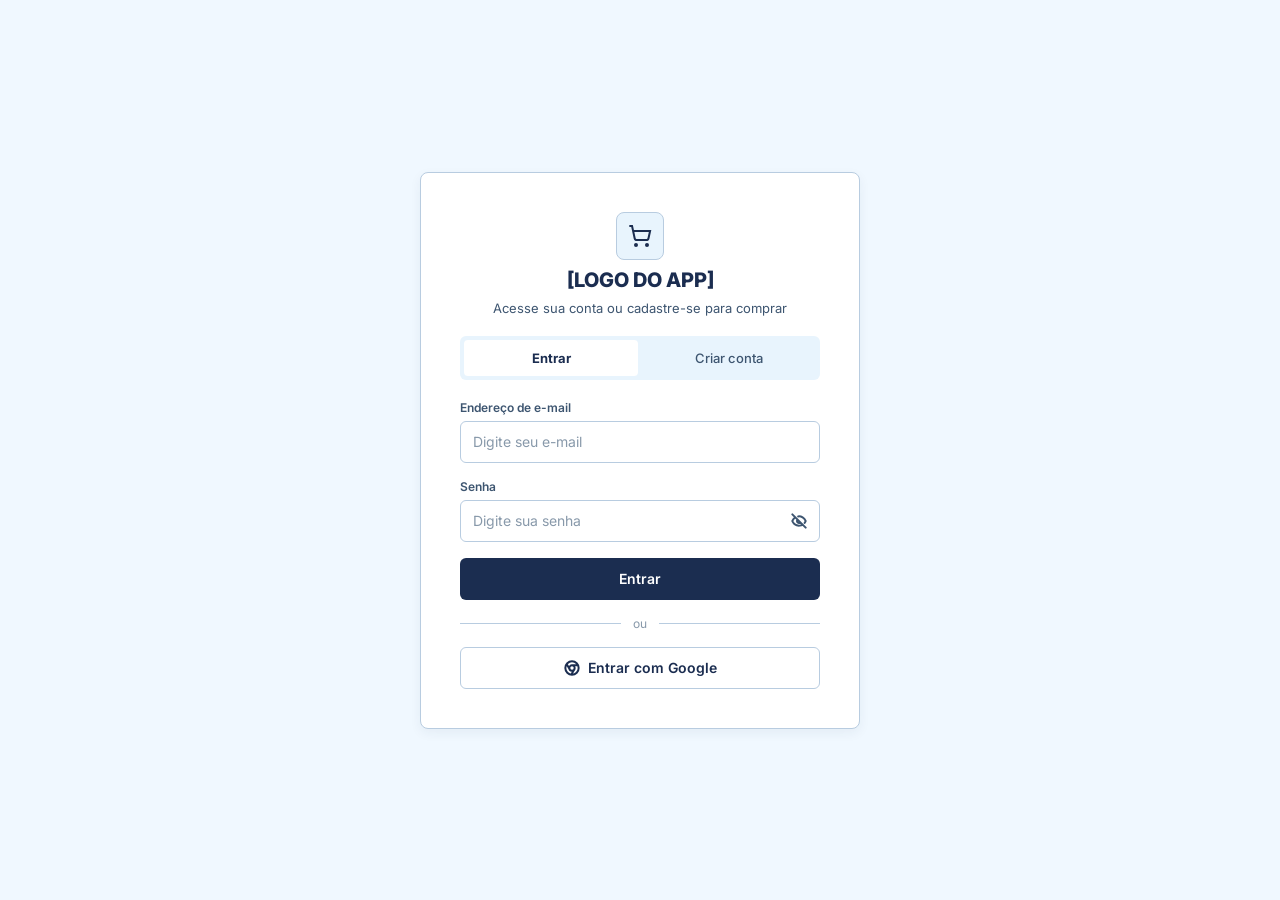
<file: frontend/index.html>
<!DOCTYPE html>
<html lang="pt-BR">
<head>
  <meta charset="UTF-8">
  <meta name="viewport" content="width=device-width, initial-scale=1.0">
  <title>Login / Cadastro</title>
  <link rel="stylesheet" href="css/styles.css">
  <!-- Fonte Inter -->
  <link href="https://fonts.googleapis.com/css2?family=Inter:wght@400;500;600;700;800&display=swap" rel="stylesheet">
  <script>
    // Quem já tem sessão ativa não precisa ver o login de novo
    if (localStorage.getItem('authToken') && localStorage.getItem('authEmail')) {
      window.location.href = 'catalogo.html';
    }
  </script>
</head>
<body class="auth-body">

  <main class="auth-card">
    <!-- Cabeçalho / logo -->
    <header class="auth-header">
      <div class="auth-logo-badge">
        <img src="assets/icons/cart.svg" alt="" class="icon-24">
      </div>
      <h1 class="auth-logo-text">[LOGO DO APP]</h1>
      <p class="auth-subtitle">Acesse sua conta ou cadastre-se para comprar</p>
    </header>

    <!-- Abas Entrar / Criar conta -->
    <div class="auth-tabs" role="tablist">
      <button type="button" id="tab-login" class="auth-tab active" role="tab">Entrar</button>
      <button type="button" id="tab-register" class="auth-tab" role="tab">Criar conta</button>
    </div>

    <!-- Feedback geral (erros de API / sucesso) -->
    <div id="auth-feedback" class="feedback-message hidden"></div>

    <!-- Formulário de Login -->
    <form id="login-form" class="auth-form">
      <div class="field">
        <label for="email">Endereço de e-mail</label>
        <div class="input-wrap">
          <input type="email" id="email" name="email" data-field="email"
                 placeholder="Digite seu e-mail" autocomplete="email" required>
        </div>
        <p class="field-error hidden" data-error-for="email"></p>
      </div>

      <div class="field">
        <label for="password">Senha</label>
        <div class="input-wrap">
          <input type="password" id="password" name="password" data-field="password"
                 placeholder="Digite sua senha" autocomplete="current-password" required>
          <button type="button" class="toggle-password" aria-label="Mostrar senha">
            <img src="assets/icons/eye-off.svg" alt="" class="icon-16">
          </button>
        </div>
        <p class="field-error hidden" data-error-for="password"></p>
      </div>

      <button type="submit" id="btn-login-submit" class="btn-primary">Entrar</button>

      <div class="divider"><span>ou</span></div>

      <button type="button" class="btn-google">
        <img src="assets/icons/google.svg" alt="" class="icon-16">
        Entrar com Google
      </button>
    </form>

    <!-- Formulário de Cadastro -->
    <form id="register-form" class="auth-form hidden">
      <div class="field">
        <label for="reg-name">Nome Completo</label>
        <div class="input-wrap">
          <input type="text" id="reg-name" name="reg-name" data-field="name"
                 placeholder="Digite seu nome completo" autocomplete="name" required>
        </div>
        <p class="field-error hidden" data-error-for="name"></p>
      </div>

      <div class="field">
        <label for="reg-email">Coloque o seu melhor email</label>
        <div class="input-wrap">
          <input type="email" id="reg-email" name="reg-email" data-field="email"
                 placeholder="Digite seu e-mail" autocomplete="email" required>
        </div>
        <p class="field-error hidden" data-error-for="email"></p>
      </div>

      <div class="field">
        <label for="reg-password">Senha</label>
        <div class="input-wrap">
          <input type="password" id="reg-password" name="reg-password" data-field="password"
                 placeholder="Digite sua senha (mín. 8 caracteres)" autocomplete="new-password" required>
          <button type="button" class="toggle-password" aria-label="Mostrar senha">
            <img src="assets/icons/eye-off.svg" alt="" class="icon-16">
          </button>
        </div>
        <p class="field-error hidden" data-error-for="password"></p>
      </div>

      <div class="field">
        <label for="reg-confirm-password">Confirmar Senha</label>
        <div class="input-wrap">
          <input type="password" id="reg-confirm-password" name="reg-confirm-password" data-field="confirmPassword"
                 placeholder="Digite sua senha novamente" autocomplete="new-password" required>
          <button type="button" class="toggle-password" aria-label="Mostrar senha">
            <img src="assets/icons/eye-off.svg" alt="" class="icon-16">
          </button>
        </div>
        <p class="field-error hidden" data-error-for="confirmPassword"></p>
      </div>

      <button type="submit" id="btn-register-submit" class="btn-primary">Criar Conta</button>

      <div class="divider"><span>ou</span></div>

      <button type="button" class="btn-google">
        <img src="assets/icons/google.svg" alt="" class="icon-16">
        Cadastrar com Google
      </button>
    </form>
  </main>

  <!-- Scripts modulares (core -> services -> viewmodels -> views -> events -> main) -->
  <script src="js/core/observable.js"></script>
  <script src="js/services/config.js"></script>
  <script src="js/services/api.js"></script>
  <script src="js/viewmodels/authViewModel.js"></script>
  <script src="js/views/loginView.js"></script>
  <script src="js/events/domEvents.js"></script>
  <script src="js/main.js"></script>
</body>
</html>
</file>
<file: frontend/css/styles.css>
:root {
  --navy: #1B2D50;
  --page-bg: #F0F8FF;
  --card-border: #B8CCE0;
  --tab-bg: #E8F4FD;
  --label: #3D5570;
  --placeholder: #8899AA;
  --error: #EF4444;
  --input-border: #B8CCE0;
  --badge: #2A3F5C;
}

* {
  box-sizing: border-box;
  margin: 0;
  padding: 0;
  font-family: 'Inter', sans-serif;
}

body {
  background-color: var(--page-bg);
  display: flex;
  justify-content: center;
  align-items: center;
  min-height: 100vh;
}

/* Regra global para esconder qualquer elemento da tela */
.hidden {
  display: none !important;
}

/* ============================================================
   Tela de Login / Cadastro
   ============================================================ */
.auth-body {
  padding: 24px;
}

.auth-card {
  background: #fff;
  border: 1px solid var(--card-border);
  border-radius: 8px;
  width: 100%;
  max-width: 440px;
  padding: 39px;
  display: flex;
  flex-direction: column;
  gap: 20px;
  box-shadow: 0 4px 12px rgba(27, 45, 80, 0.06);
}

.auth-header {
  display: flex;
  flex-direction: column;
  align-items: center;
  gap: 8px;
  text-align: center;
}

.auth-logo-badge {
  width: 48px;
  height: 48px;
  border-radius: 8px;
  background: var(--tab-bg);
  border: 1.5px solid var(--card-border);
  display: flex;
  align-items: center;
  justify-content: center;
}

.auth-logo-text {
  color: var(--navy);
  font-size: 20px;
  font-weight: 800;
}

.auth-subtitle {
  color: var(--label);
  font-size: 13px;
  font-weight: 400;
}

.auth-tabs {
  display: flex;
  gap: 4px;
  padding: 4px;
  background: var(--tab-bg);
  border-radius: 6px;
}

.auth-tab {
  flex: 1;
  height: 36px;
  border: none;
  background: transparent;
  border-radius: 4px;
  cursor: pointer;
  font-size: 13px;
  font-weight: 500;
  color: var(--label);
  transition: background 0.15s, color 0.15s;
}

.auth-tab.active {
  background: #fff;
  color: var(--navy);
  font-weight: 700;
}

.auth-form {
  display: flex;
  flex-direction: column;
  gap: 16px;
}

.field {
  display: flex;
  flex-direction: column;
  gap: 6px;
}

.field label {
  font-size: 12px;
  font-weight: 600;
  color: var(--label);
}

.input-wrap {
  display: flex;
  align-items: center;
  gap: 8px;
  background: #fff;
  border: 1.5px solid var(--input-border);
  border-radius: 6px;
  height: 42px;
  padding: 0 12px;
  transition: border-color 0.15s;
}

.input-wrap:focus-within {
  border-color: var(--navy);
}

.input-wrap.has-error {
  border-color: var(--error);
}

.input-wrap input {
  flex: 1;
  min-width: 0;
  border: none;
  outline: none;
  background: transparent;
  font-size: 14px;
  color: var(--navy);
}

.input-wrap input::placeholder {
  color: var(--placeholder);
}

.toggle-password {
  border: none;
  background: transparent;
  padding: 0;
  margin: 0;
  cursor: pointer;
  display: flex;
  align-items: center;
  justify-content: center;
  width: 16px;
  height: 16px;
}

.toggle-password.revealed {
  opacity: 0.55;
}

.field-error {
  font-size: 11px;
  color: var(--error);
}

.btn-primary {
  height: 42px;
  border: none;
  border-radius: 6px;
  background: var(--navy);
  color: #fff;
  font-size: 14px;
  font-weight: 600;
  cursor: pointer;
  transition: opacity 0.15s;
}

.btn-primary:hover {
  opacity: 0.92;
}

.btn-primary:disabled {
  opacity: 0.6;
  cursor: not-allowed;
}

.divider {
  display: flex;
  align-items: center;
  gap: 12px;
  color: var(--placeholder);
  font-size: 12px;
}

.divider::before,
.divider::after {
  content: "";
  flex: 1;
  height: 1px;
  background: var(--card-border);
}

.btn-google {
  height: 42px;
  display: flex;
  align-items: center;
  justify-content: center;
  gap: 8px;
  background: #fff;
  border: 1.5px solid var(--card-border);
  border-radius: 6px;
  color: var(--navy);
  font-size: 14px;
  font-weight: 600;
  cursor: pointer;
  transition: background 0.15s;
}

.btn-google:hover {
  background: var(--page-bg);
}

.icon-16 { width: 16px; height: 16px; display: block; }
.icon-24 { width: 24px; height: 24px; display: block; }

/* Feedback geral (erros de API / sucesso / info) */
.feedback-message {
  padding: 10px;
  border-radius: 6px;
  font-size: 13px;
  text-align: center;
}

.feedback-message.error {
  background-color: #fdecec;
  color: #c0392b;
  border: 1px solid var(--error);
}

.feedback-message.success {
  background-color: #e6f4ea;
  color: #1e8e3e;
  border: 1px solid #1e8e3e;
}

.feedback-message.info {
  background-color: var(--tab-bg);
  color: var(--navy);
  border: 1px solid var(--card-border);
}

/* ============================================================
   Tela de Catálogo (Home)
   ============================================================ */
.catalog-body {
  display: block; /* sobrescreve o flex/center do body */
  background-color: var(--page-bg);
  min-height: 100vh;
}

/* Barra de navegação superior */
.top-nav {
  background: #fff;
  border-bottom: 1px solid var(--card-border);
  height: 72px;
  display: flex;
  align-items: center;
  gap: 32px;
  padding: 0 40px;
}

.nav-left {
  display: flex;
  align-items: center;
  gap: 40px;
}

.logo-badge {
  display: flex;
  align-items: center;
  gap: 8px;
  background: var(--tab-bg);
  border: 1.5px solid var(--card-border);
  border-radius: 4px;
  padding: 8px 16px;
  font-size: 14px;
  font-weight: 800;
  color: var(--navy);
  white-space: nowrap;
}

.nav-links {
  display: flex;
  align-items: center;
  gap: 24px;
}

.nav-link {
  font-size: 14px;
  font-weight: 500;
  color: var(--label);
  text-decoration: none;
  padding: 8px 0;
  border-bottom: 2px solid transparent;
}

.nav-link.active {
  color: var(--navy);
  font-weight: 700;
  border-bottom-color: var(--navy);
}

.nav-search {
  display: flex;
  align-items: center;
  gap: 8px;
  border: 1px solid var(--card-border);
  border-radius: 6px;
  padding: 0 12px;
  height: 40px;
  flex: 1;
  max-width: 360px;
}

.nav-search input {
  border: none;
  outline: none;
  background: transparent;
  font-size: 13px;
  color: var(--navy);
  width: 100%;
}

.nav-search input::placeholder {
  color: var(--placeholder);
}

.nav-right {
  display: flex;
  align-items: center;
  gap: 24px;
  margin-left: auto;
}

.nav-icon-btn {
  position: relative;
  background: transparent;
  border: none;
  padding: 0;
  cursor: pointer;
  display: flex;
  align-items: center;
}

.icon-32 { width: 32px; height: 32px; display: block; }
.icon-20 { width: 20px; height: 20px; display: block; }
.icon-12 { width: 12px; height: 12px; display: block; }

.cart-trigger {
  gap: 8px;
}

.cart-badge {
  background: var(--badge);
  color: #fff;
  font-size: 11px;
  font-weight: 700;
  border-radius: 10px;
  padding: 2px 6px;
  line-height: 1;
}

.user-menu {
  position: relative;
  display: flex;
  align-items: center;
  gap: 8px;
  cursor: pointer;
}

.user-avatar {
  width: 32px;
  height: 32px;
  border-radius: 16px;
  background: var(--tab-bg);
  border: 1px solid var(--card-border);
  display: flex;
  align-items: center;
  justify-content: center;
  font-size: 12px;
  font-weight: 700;
  color: var(--label);
}

.user-name {
  font-size: 13px;
  font-weight: 600;
  color: var(--navy);
}

.user-dropdown {
  position: absolute;
  top: calc(100% + 8px);
  right: 0;
  background: #fff;
  border: 1px solid var(--card-border);
  border-radius: 6px;
  box-shadow: 0 4px 12px rgba(27, 45, 80, 0.1);
  min-width: 120px;
  overflow: hidden;
  z-index: 10;
}

.dropdown-item {
  width: 100%;
  background: transparent;
  border: none;
  text-align: left;
  padding: 10px 14px;
  font-size: 13px;
  font-weight: 600;
  color: #d93025;
  cursor: pointer;
}

.dropdown-item:hover {
  background: var(--page-bg);
}

/* Corpo */
.home-body {
  display: flex;
  gap: 32px;
  padding: 40px;
  max-width: 1280px;
  margin: 0 auto;
  align-items: flex-start;
}

/* Sidebar de categorias */
.sidebar-filters {
  background: #fff;
  border: 1px solid var(--card-border);
  border-radius: 8px;
  padding: 24px;
  width: 240px;
  flex-shrink: 0;
  display: flex;
  flex-direction: column;
  gap: 20px;
}

.sidebar-title {
  font-size: 14px;
  font-weight: 700;
  color: var(--navy);
  text-transform: uppercase;
}

.category-list {
  list-style: none;
  display: flex;
  flex-direction: column;
  gap: 12px;
}

.category-item {
  display: flex;
  align-items: center;
  gap: 10px;
  font-size: 13px;
  color: var(--label);
  cursor: pointer;
}

.category-item.active {
  color: var(--navy);
  font-weight: 600;
}

.checkbox {
  width: 16px;
  height: 16px;
  border: 1.5px solid var(--card-border);
  border-radius: 3px;
  background: #fff;
  display: flex;
  align-items: center;
  justify-content: center;
  flex-shrink: 0;
}

.category-item.active .checkbox {
  background: var(--navy);
  border-color: var(--navy);
}

.check-icon {
  width: 10px;
  height: 10px;
  display: none;
}

.category-item.active .check-icon {
  display: block;
}

/* Área do grid */
.grid-area {
  flex: 1;
  display: flex;
  flex-direction: column;
  gap: 24px;
  min-width: 0;
}

.results-bar {
  background: #fff;
  border: 1px solid var(--card-border);
  border-radius: 8px;
  padding: 16px;
  display: flex;
  align-items: center;
  justify-content: space-between;
}

.results-title {
  font-size: 14px;
  font-weight: 600;
  color: var(--navy);
}

.sort-control {
  display: flex;
  align-items: center;
  gap: 8px;
}

.sort-label {
  font-size: 12px;
  color: var(--label);
}

.sort-select {
  border: 1px solid var(--card-border);
  border-radius: 4px;
  padding: 6px 30px 6px 12px;
  font-size: 12px;
  font-weight: 600;
  color: var(--navy);
  background: #fff url("../assets/icons/chevron-down.svg") no-repeat right 10px center;
  background-size: 12px;
  cursor: pointer;
  -webkit-appearance: none;
  -moz-appearance: none;
  appearance: none;
}

/* Grid de produtos */
.catalog-grid {
  display: grid;
  /* minmax(0, 1fr) impede que o texto do botão alargue uma coluna e estoure a grade */
  grid-template-columns: repeat(3, minmax(0, 1fr));
  gap: 24px;
}

.grid-message {
  grid-column: 1 / -1;
  text-align: center;
  color: var(--label);
  padding: 40px 0;
}

.grid-message.error {
  color: #d93025;
}

.product-card {
  background: #fff;
  border: 1px solid var(--card-border);
  border-radius: 8px;
  padding: 16px;
  display: flex;
  flex-direction: column;
  gap: 12px;
  transition: transform 0.2s, box-shadow 0.2s;
}

.product-card.highlight {
  transform: translateY(-4px);
  box-shadow: 0 8px 16px rgba(27, 45, 80, 0.12);
}

.product-image {
  background: var(--tab-bg);
  border: 1px dashed var(--card-border);
  height: 140px;
  border-radius: 4px;
  display: flex;
  flex-direction: column;
  align-items: center;
  justify-content: center;
  gap: 8px;
  color: var(--placeholder);
  font-size: 11px;
  text-transform: uppercase;
}

.product-body {
  display: flex;
  flex-direction: column;
  gap: 4px;
}

.product-name {
  font-size: 14px;
  font-weight: 600;
  color: var(--navy);
  white-space: nowrap;
  overflow: hidden;
  text-overflow: ellipsis;
}

.product-price {
  font-size: 16px;
  font-weight: 700;
  color: var(--navy);
}

.product-rating {
  display: flex;
  align-items: center;
  gap: 4px;
}

.stars {
  display: inline-flex;
  gap: 2px;
}

.icon-star {
  width: 12px;
  height: 12px;
  display: block;
}

.rating-value {
  font-size: 11px;
  color: var(--label);
}

.btn-add-cart {
  display: flex;
  align-items: center;
  justify-content: center;
  gap: 8px;
  height: 42px;
  background: #fff;
  border: 1.5px solid var(--card-border);
  border-radius: 6px;
  color: var(--navy);
  font-size: 14px;
  font-weight: 600;
  cursor: pointer;
  transition: background 0.15s;
}

.btn-add-cart:hover {
  background: var(--page-bg);
}

.btn-add-cart:disabled {
  opacity: 0.5;
  cursor: not-allowed;
}

.load-more-wrap {
  display: flex;
  justify-content: center;
  padding-top: 16px;
}

.btn-load-more {
  height: 42px;
  padding: 0 16px;
  background: #fff;
  border: 1.5px solid var(--card-border);
  border-radius: 6px;
  color: var(--navy);
  font-size: 14px;
  font-weight: 600;
  cursor: pointer;
}

.btn-load-more:hover {
  background: var(--page-bg);
}

.dropdown-link {
  display: block;
  color: var(--navy);
  text-decoration: none;
}

/* ============================================================
   Tela de Perfil do Usuário
   ============================================================ */
.profile-body {
  display: flex;
  gap: 32px;
  padding: 40px;
  max-width: 1280px;
  margin: 0 auto;
  align-items: flex-start;
}

/* Menu lateral */
.sidebar-menu {
  background: #fff;
  border: 1px solid var(--card-border);
  border-radius: 8px;
  padding: 16px;
  width: 260px;
  flex-shrink: 0;
  display: flex;
  flex-direction: column;
  gap: 4px;
}

.menu-item {
  display: flex;
  align-items: center;
  gap: 8px;
  width: 100%;
  padding: 12px 16px;
  border: none;
  background: transparent;
  border-radius: 6px;
  cursor: pointer;
  font-size: 14px;
  font-weight: 500;
  color: var(--label);
  text-align: left;
}

.menu-item.active {
  background: var(--tab-bg);
  color: var(--navy);
  font-weight: 700;
}

/* Conteúdo */
.profile-content {
  flex: 1;
  min-width: 0;
  background: #fff;
  border: 1px solid var(--card-border);
  border-radius: 8px;
  padding: 32px;
  display: flex;
  flex-direction: column;
  gap: 24px;
}

.profile-title {
  font-size: 18px;
  font-weight: 700;
  color: var(--navy);
}

.avatar-row {
  display: flex;
  align-items: center;
  gap: 20px;
}

.profile-avatar {
  width: 64px;
  height: 64px;
  border-radius: 32px;
  background: var(--tab-bg);
  border: 1.5px solid var(--card-border);
  display: flex;
  align-items: center;
  justify-content: center;
  flex-shrink: 0;
}

.avatar-text {
  display: flex;
  flex-direction: column;
  gap: 4px;
  font-size: 13px;
}

.avatar-caption {
  color: var(--placeholder);
}

.avatar-link {
  color: var(--navy);
  font-weight: 600;
  text-decoration: underline;
  cursor: pointer;
}

/* Formulário */
.profile-form {
  display: flex;
  flex-direction: column;
  gap: 20px;
}

.profile-row {
  display: flex;
  gap: 20px;
}

.profile-row .field {
  flex: 1;
  min-width: 0;
}

.input-wrap input[readonly] {
  color: var(--label);
}

.profile-actions {
  display: flex;
  align-items: center;
  justify-content: space-between;
  border-top: 1px solid #C8D8E8;
  padding-top: 16px;
}

.btn-secondary {
  height: 42px;
  padding: 0 16px;
  background: #fff;
  border: 1.5px solid var(--card-border);
  border-radius: 6px;
  color: var(--navy);
  font-size: 14px;
  font-weight: 600;
  cursor: pointer;
}

.btn-secondary:hover {
  background: var(--page-bg);
}

.profile-actions .btn-primary {
  padding: 0 16px;
}

/* ============================================================
   Tela de Compras (Carrinho)
   ============================================================ */
.compras-tabs {
  background: #fff;
  border-bottom: 1px solid #C8D8E8;
  display: flex;
  gap: 24px;
  padding: 20px 40px 0;
}

.compras-tab {
  background: transparent;
  border: none;
  border-bottom: 2px solid transparent;
  padding: 0 0 8px;
  font-size: 14px;
  font-weight: 500;
  color: var(--label);
  cursor: pointer;
}

.compras-tab.active {
  color: var(--navy);
  font-weight: 700;
  border-bottom-color: var(--navy);
}

.compras-body {
  display: flex;
  gap: 32px;
  padding: 40px;
  max-width: 1280px;
  margin: 0 auto;
  align-items: flex-start;
}

.cart-left {
  flex: 1;
  min-width: 0;
  display: flex;
  flex-direction: column;
  gap: 24px;
}

/* Card de itens */
.items-card {
  background: #fff;
  border: 1px solid var(--card-border);
  border-radius: 8px;
  overflow: hidden;
}

.items-card.empty {
  padding: 40px;
  text-align: center;
}

.empty-cart {
  color: var(--label);
  font-size: 14px;
}

.cart-row {
  display: flex;
  align-items: center;
  gap: 20px;
  padding: 24px;
  border-bottom: 1px solid #C8D8E8;
}

.cart-row:last-child {
  border-bottom: none;
}

.cart-thumb {
  width: 72px;
  height: 72px;
  flex-shrink: 0;
  background: var(--tab-bg);
  border: 1px dashed var(--card-border);
  display: flex;
  flex-direction: column;
  align-items: center;
  justify-content: center;
  gap: 4px;
  color: var(--placeholder);
  font-size: 11px;
  text-transform: uppercase;
}

.cart-item-info {
  flex: 1;
  min-width: 0;
  display: flex;
  flex-direction: column;
  gap: 4px;
}

.cart-item-name {
  font-size: 14px;
  font-weight: 700;
  color: var(--navy);
}

.cart-item-unit {
  font-size: 12px;
  color: var(--placeholder);
}

.qty-stepper {
  display: flex;
  align-items: center;
  gap: 12px;
  flex-shrink: 0;
}

.qty-btn {
  width: 28px;
  height: 28px;
  border: 1px solid var(--card-border);
  border-radius: 4px;
  background: #fff;
  color: var(--label);
  font-size: 14px;
  font-weight: 700;
  cursor: pointer;
  display: flex;
  align-items: center;
  justify-content: center;
}

.qty-btn:hover {
  background: var(--page-bg);
}

.qty-value {
  font-size: 14px;
  font-weight: 700;
  color: var(--navy);
  min-width: 12px;
  text-align: center;
}

.cart-item-total {
  font-size: 15px;
  font-weight: 700;
  color: var(--navy);
  width: 110px;
  text-align: right;
  flex-shrink: 0;
}

.cart-remove {
  width: 32px;
  height: 32px;
  border: none;
  background: transparent;
  cursor: pointer;
  display: flex;
  align-items: center;
  justify-content: center;
  flex-shrink: 0;
}

.icon-18 { width: 18px; height: 18px; display: block; }

/* Cupom */
.coupon-row {
  display: flex;
  gap: 17px;
}

.coupon-input {
  width: 280px;
  max-width: 100%;
  height: 42px;
  border: 1.5px solid var(--card-border);
  border-radius: 6px;
  padding: 0 12px;
  font-size: 14px;
  color: var(--navy);
  outline: none;
}

.coupon-input::placeholder {
  color: var(--placeholder);
}

.coupon-input:focus {
  border-color: var(--navy);
}

.points-row {
  display: flex;
  align-items: center;
  gap: 17px;
}

.points-info {
  font-size: 13px;
  color: var(--label);
}

.points-info strong {
  color: var(--navy);
}

.coupon-feedback {
  font-size: 12px;
  margin-top: -12px;
}

.coupon-feedback.error {
  color: var(--error);
}

.coupon-feedback.success {
  color: #1e8e3e;
}

/* Resumo do pedido */
.summary-right {
  width: 360px;
  flex-shrink: 0;
  background: #fff;
  border: 1px solid var(--card-border);
  border-radius: 8px;
  padding: 24px;
  display: flex;
  flex-direction: column;
  gap: 20px;
}

.summary-title {
  font-size: 16px;
  font-weight: 700;
  color: var(--navy);
}

.summary-lines {
  display: flex;
  flex-direction: column;
  gap: 12px;
}

.summary-line {
  display: flex;
  align-items: center;
  justify-content: space-between;
  font-size: 13px;
  color: var(--label);
}

.summary-line strong {
  font-weight: 600;
  color: var(--navy);
}

.summary-line.total span {
  font-size: 15px;
  font-weight: 700;
  color: var(--navy);
}

.summary-line.total strong {
  font-size: 18px;
  font-weight: 800;
  color: var(--navy);
}

.summary-divider {
  border: none;
  border-top: 1px solid #C8D8E8;
  margin: 0;
}

.summary-section {
  display: flex;
  flex-direction: column;
  gap: 8px;
}

.summary-label {
  font-size: 11px;
  font-weight: 700;
  color: var(--label);
  text-transform: uppercase;
}

.summary-delivery {
  display: flex;
  align-items: center;
  gap: 8px;
  font-size: 13px;
  color: var(--navy);
}

.summary-delivery span {
  overflow: hidden;
  text-overflow: ellipsis;
  white-space: nowrap;
}

.payment-select {
  display: flex;
  align-items: center;
  gap: 8px;
  height: 40px;
  border: 1px solid var(--card-border);
  border-radius: 6px;
  padding: 0 11px;
  font-size: 13px;
  color: var(--navy);
}

.payment-text {
  flex: 1;
}

/* ============================================================
   Central de Notificações
   ============================================================ */
.notif-body {
  display: flex;
  flex-direction: column;
  align-items: center;
  padding: 48px 24px;
}

.inbox-container {
  width: 800px;
  max-width: 100%;
  display: flex;
  flex-direction: column;
  gap: 20px;
}

.inbox-header {
  display: flex;
  align-items: center;
  justify-content: space-between;
}

.inbox-title-wrap {
  display: flex;
  align-items: center;
  gap: 8px;
}

.inbox-title {
  font-size: 20px;
  font-weight: 800;
  color: var(--navy);
}

.notif-count-badge {
  background: var(--badge);
  color: #fff;
  font-size: 12px;
  font-weight: 700;
  border-radius: 10px;
  padding: 2px 8px;
  line-height: 1.3;
}

.mark-all-link {
  font-size: 13px;
  font-weight: 600;
  color: var(--label);
  text-decoration: underline;
  cursor: pointer;
}

.notif-card {
  background: #fff;
  border: 1px solid var(--card-border);
  border-radius: 8px;
  overflow: hidden;
}

.notif-empty {
  padding: 40px;
  text-align: center;
  color: var(--label);
  font-size: 14px;
}

.notif-row {
  display: flex;
  align-items: center;
  gap: 16px;
  padding: 20px;
  border-bottom: 1px solid #C8D8E8;
}

.notif-row:last-child {
  border-bottom: none;
}

.notif-row.unread {
  background: var(--tab-bg);
}

.notif-row.read {
  background: #fff;
}

.notif-icon {
  width: 36px;
  height: 36px;
  flex-shrink: 0;
  background: #fff;
  border: 1px solid var(--card-border);
  border-radius: 18px;
  display: flex;
  align-items: center;
  justify-content: center;
}

.notif-text {
  flex: 1;
  min-width: 0;
  display: flex;
  flex-direction: column;
  gap: 4px;
}

.notif-title {
  font-size: 13px;
  color: var(--navy);
  line-height: 1.4;
}

.notif-row.unread .notif-title {
  font-weight: 700;
}

.notif-row.read .notif-title {
  font-weight: 400;
}

.notif-time {
  font-size: 11px;
  color: var(--placeholder);
}

.notif-actions {
  display: flex;
  align-items: center;
  gap: 12px;
  flex-shrink: 0;
}

.unread-dot {
  width: 8px;
  height: 8px;
  border-radius: 50%;
  background: var(--error);
  flex-shrink: 0;
}

.notif-delete {
  width: 28px;
  height: 28px;
  border: none;
  background: transparent;
  cursor: pointer;
  display: flex;
  align-items: center;
  justify-content: center;
}

.icon-14 { width: 14px; height: 14px; display: block; }

/* ============================================================
   Jogos (Cosmo Arcade)
   ============================================================ */
.arcade-body {
  background-color: #162340;
}

/* Variante escura da barra de navegação */
.top-nav.nav-dark {
  background: #162340;
  border-bottom-color: var(--card-border);
}

.nav-dark .nav-link {
  font-family: 'Manrope', sans-serif;
  color: #D7D7D7;
}

.nav-dark .nav-link.active {
  color: #ADC9FF;
  border-bottom-color: var(--navy);
}

.nav-dark .nav-search {
  max-width: 300px;
}

.nav-dark .nav-search input {
  color: #fff;
}

.nav-dark .nav-search input::placeholder {
  color: #89A0B8;
}

.nav-dark .nav-right {
  gap: 20px;
}

.nav-dark .cart-badge {
  background: #ADC9FF;
}

.nav-dark .user-avatar {
  color: #5A6B80;
}

.nav-dark .user-name {
  color: #ADC9FF;
}

.arcade {
  max-width: 1280px;
  margin: 0 auto;
  padding: 32px 40px 56px;
  font-family: 'Manrope', sans-serif;
}

.arcade * {
  font-family: inherit;
}

/* Cabeçalho */
.arcade-heading {
  height: 97px;
  display: flex;
  justify-content: space-between;
  align-items: flex-start;
}

.arcade-heading-copy {
  display: flex;
  flex-direction: column;
  gap: 6px;
}

.arcade-title {
  font-family: 'Unbounded', sans-serif;
  font-size: 24px;
  font-weight: 700;
  color: #fff;
}

.arcade-subtitle {
  font-size: 14px;
  color: #AFC1D4;
}

.points-pill {
  margin-top: 24px;
  background: #4AADE0;
  border-radius: 20px;
  padding: 10px 16px;
  font-family: 'Unbounded', sans-serif;
  font-size: 12px;
  font-weight: 700;
  color: #fff;
  white-space: nowrap;
}

.points-pill span {
  font-family: 'Unbounded', sans-serif;
}

/* Monitor */
.arcade-monitor {
  position: relative;
  background:
    radial-gradient(ellipse 600px 210px at center, rgba(124, 58, 237, 0.125), transparent),
    #0F1D33;
  border: 4px solid #1E3354;
  border-radius: 16px;
  overflow: hidden;
  outline: none;
}

.arcade-monitor:focus-visible {
  border-color: #4AADE0;
}

#game-canvas {
  display: block;
  width: 100%;
  height: auto;
}

.score-board,
.lives-board {
  position: absolute;
  top: 16px;
  display: flex;
  flex-direction: column;
  gap: 4px;
}

.score-board {
  left: 16px;
}

.lives-board {
  right: 16px;
  align-items: flex-end;
}

.score-block {
  display: flex;
  flex-direction: column;
  gap: 4px;
}

.score-block.hi .score-label {
  padding-left: 5px;
}

.arcade .score-label,
.arcade .score-value,
.arcade .controls-hint {
  font-family: 'Unbounded', sans-serif;
  font-weight: 400;
}

.score-label {
  font-size: 11px;
  color: #5A6B80;
}

.score-value {
  font-size: 18px;
  color: #F0B429;
}

.controls-hint {
  position: absolute;
  bottom: 12px;
  left: 16px;
  font-size: 10px;
  color: #5A6B80;
}

.monitor-overlay {
  position: absolute;
  inset: 0;
  display: flex;
  flex-direction: column;
  align-items: center;
  justify-content: center;
  gap: 10px;
  background: rgba(15, 29, 51, 0.82);
  text-align: center;
  padding: 24px;
}

.arcade .overlay-title {
  font-family: 'Unbounded', sans-serif;
  font-size: 22px;
  font-weight: 700;
  color: #fff;
}

.overlay-text {
  max-width: 460px;
  font-size: 14px;
  color: #AFC1D4;
}

.overlay-actions {
  display: flex;
  gap: 12px;
  margin-top: 6px;
}

.arcade-btn {
  height: 40px;
  padding: 0 18px;
  border: 1.5px solid #4AADE0;
  border-radius: 8px;
  background: #4AADE0;
  color: #fff;
  font-size: 14px;
  font-weight: 700;
  cursor: pointer;
}

.arcade-btn.ghost {
  background: transparent;
  color: #ADC9FF;
}

.arcade-btn:focus-visible,
.play-action:focus-visible {
  outline: 2px solid #ADC9FF;
  outline-offset: 2px;
}

/* Ação principal */
.play-action {
  margin-top: 16px;
  width: 100%;
  height: 52px;
  border: none;
  border-radius: 8px;
  background: #4AADE0;
  display: flex;
  flex-direction: column;
  align-items: center;
  justify-content: flex-start;
  gap: 8px;
  padding-top: 3.5px;
  color: #fff;
  font-size: 14px;
  font-weight: 700;
  cursor: pointer;
  transition: opacity 0.15s;
}

.play-action:hover:not(:disabled) {
  opacity: 0.92;
}

.play-action:disabled {
  opacity: 0.5;
  cursor: not-allowed;
}

.play-limit {
  margin-top: 16px;
  text-align: center;
  font-size: 12px;
  color: #7F94AA;
}

.play-error {
  margin-top: 6px;
  text-align: center;
  font-size: 12px;
  color: var(--error);
}

/* Cartões de informação */
.arcade-info {
  margin-top: 24px;
  display: grid;
  grid-template-columns: repeat(3, minmax(0, 360px));
  align-items: start;
  gap: 51px;
}

.info-card {
  border-radius: 16px;
  padding: 20px;
  display: flex;
  flex-direction: column;
}

.info-card.conversion {
  background: #1E3354;
  border: 1px solid #2A3F5C;
  gap: 12px;
}

.info-card.how-to {
  background: #0F1D33;
  border: 1px solid #1E3354;
  gap: 10px;
}

.info-card.session {
  background: #203B61;
  gap: 8px;
  margin-top: 20px;
}

.arcade .info-title {
  font-family: 'Unbounded', sans-serif;
  font-size: 12px;
  font-weight: 700;
  color: #fff;
}

.arcade .info-title.gold {
  color: #F0B429;
}

.conversion-rules {
  list-style: none;
  display: flex;
  flex-direction: column;
  gap: 8px;
  font-size: 14px;
  color: #fff;
}

.how-to-text {
  font-size: 14px;
  line-height: 1.5;
  color: #AFC1D4;
}

.arcade .session-label {
  font-family: 'Unbounded', sans-serif;
  font-size: 10px;
  color: #4AADE0;
}

.arcade .session-count {
  font-family: 'Unbounded', sans-serif;
  font-size: 22px;
  font-weight: 700;
  color: #fff;
}

.session-text {
  font-size: 13px;
  color: #AFC1D4;
}

/* Elementos que só aparecem no layout mobile */
.pill-star,
.joystick-mobile,
.hint-touch {
  display: none;
}

/* ============================================================
   Jogos — layout mobile (Figma 42:347)
   ============================================================ */
@media (max-width: 600px) {
  /* Coluna única; .arcade-info some da árvore de layout para os cartões
     entrarem na ordem do design (tabela antes do botão, regras no fim) */
  .arcade {
    display: flex;
    flex-direction: column;
    gap: 18px;
    padding: 20px 24px;
  }

  .arcade-info {
    display: contents;
  }

  .arcade-heading        { order: 1; }
  .arcade-monitor        { order: 2; }
  .info-card.conversion  { order: 3; }
  .play-action           { order: 4; }
  .play-limit            { order: 5; }
  .play-error            { order: 6; }
  .info-card.how-to      { order: 7; }
  .info-card.session     { display: none; }

  /* Cabeçalho */
  .arcade-heading {
    height: auto;
    align-items: center;
  }

  .arcade-title {
    font-size: 18px;
  }

  .arcade-subtitle {
    display: none;
  }

  .points-pill {
    margin-top: 0;
    display: flex;
    align-items: center;
    gap: 6px;
    padding: 6px 10px;
    border-radius: 12px;
    font-size: 11px;
  }

  .pill-star {
    display: block;
    width: 14px;
    height: 14px;
  }

  /* Monitor */
  .arcade-monitor {
    background:
      radial-gradient(ellipse 171px 110px at center, rgba(124, 58, 237, 0.125), transparent),
      #0F1D33;
    touch-action: none; /* o toque controla a nave em vez de rolar a página */
  }

  .score-board {
    left: 16px;
    right: 16px;
    flex-direction: row;
    justify-content: space-between;
  }

  .score-block {
    gap: 2px;
  }

  .score-block.hi {
    align-items: flex-end;
  }

  .score-block.hi .score-label {
    padding-left: 0;
  }

  .score-label {
    font-size: 10px;
  }

  .score-value {
    font-size: 12px;
  }

  /* Vidas no centro do topo, entre SCORE e HI-SCORE */
  .lives-board {
    right: auto;
    left: 50%;
    transform: translateX(-50%);
    align-items: center;
    gap: 2px;
  }

  .controls-hint {
    bottom: 6px;
    left: 0;
    right: 0;
    text-align: center;
    font-size: 8px;
  }

  .hint-keys {
    display: none;
  }

  .hint-touch {
    display: inline;
  }

  .monitor-overlay {
    padding: 12px;
    gap: 6px;
  }

  .arcade .overlay-title {
    font-size: 15px;
  }

  .overlay-text {
    font-size: 12px;
  }

  .overlay-actions {
    gap: 8px;
    margin-top: 2px;
  }

  .arcade-btn {
    height: 34px;
    padding: 0 12px;
    font-size: 12px;
  }

  /* Tabela de conversão */
  .info-card.conversion {
    padding: 14px;
    gap: 8px;
  }

  .arcade .info-title {
    font-size: 11px;
  }

  .conversion-rules {
    gap: 4px;
    font-size: 13px;
  }

  /* Botão principal: ícone ao lado do texto */
  .play-action {
    margin-top: 0;
    height: 50px;
    border-radius: 14px;
    flex-direction: row;
    justify-content: center;
    gap: 8px;
    padding: 0 16px;
  }

  .joystick-desktop {
    display: none;
  }

  .joystick-mobile {
    display: block;
  }

  .play-limit {
    margin-top: -8px; /* 10px abaixo do botão, como no design */
    font-size: 11px;
    color: #5A6B80;
  }

  .play-error {
    margin-top: -14px;
  }

  /* Como jogar: sem cartão, texto direto na página */
  .info-card.how-to {
    background: none;
    border: none;
    padding: 0;
    gap: 8px;
  }

  .how-to-text {
    font-size: 12px;
    line-height: 1.4;
    color: #5A6B80;
  }

  /* Navegação inferior com a tipografia/cor do design de Jogos */
  .arcade-body .bottom-tab {
    font-family: 'Geist', sans-serif;
  }

  .arcade-body .bottom-tab.active {
    color: #162340;
  }
}

/* ============================================================
   Layout mobile — elementos comuns (Figma: frames mobile-*)
   ============================================================ */

/* Ícone exportado do Figma pintado pela cor do texto (permite estado ativo/inativo) */
.mask-icon {
  display: block;
  flex-shrink: 0;
  background-color: currentColor;
  /* a imagem vem no style do elemento (url relativa à página) */
  -webkit-mask-position: center;
  -webkit-mask-size: contain;
  -webkit-mask-repeat: no-repeat;
  mask-position: center;
  mask-size: contain;
  mask-repeat: no-repeat;
}

.bottom-nav {
  display: none;
}

@media (min-width: 601px) {
  .only-mobile {
    display: none !important;
  }
}

@media (max-width: 600px) {
  .only-desktop {
    display: none !important;
  }

  .catalog-body {
    /* espaço para a navegação inferior fixa */
    padding-bottom: calc(56px + env(safe-area-inset-bottom));
  }

  .catalog-body .top-nav {
    display: none;
  }

  /* Barra superior de cada tela */
  .m-topbar {
    position: sticky;
    top: 0;
    z-index: 9;
    height: 48px;
    padding: 0 16px;
    display: flex;
    align-items: center;
    justify-content: space-between;
    gap: 12px;
    background: #fff;
    border-bottom: 1px solid var(--card-border);
  }

  .m-title {
    flex: 1;
    font-size: 16px;
    font-weight: 600;
    color: var(--navy);
  }

  .m-greeting {
    font-size: 14px;
    font-weight: 600;
    color: var(--navy);
  }

  .m-actions {
    display: flex;
    align-items: center;
    gap: 12px;
  }

  .m-icon-btn {
    position: relative;
    width: 24px;
    height: 24px;
    display: flex;
    align-items: center;
    justify-content: center;
    color: var(--navy);
  }

  .m-badge {
    position: absolute;
    top: -2px;
    right: -2px;
    min-width: 14px;
    height: 14px;
    padding: 0 3px;
    border-radius: 7px;
    background: var(--badge);
    color: #fff;
    font-size: 8px;
    font-weight: 700;
    display: flex;
    align-items: center;
    justify-content: center;
  }

  .m-badge.alert {
    background: var(--error);
  }

  .m-back {
    display: flex;
    color: var(--navy);
  }

  .m-link {
    border: none;
    background: none;
    font-size: 12px;
    font-weight: 600;
    color: var(--label);
    cursor: pointer;
  }

  /* Navegação inferior */
  .bottom-nav {
    position: fixed;
    left: 0;
    right: 0;
    bottom: 0;
    z-index: 10;
    display: flex;
    justify-content: center;
    gap: 9.5px;
    height: calc(56px + env(safe-area-inset-bottom));
    padding: 10.5px 16px env(safe-area-inset-bottom);
    background: #fff;
    border-top: 1px solid #D1D5DB;
  }

  .bottom-tab {
    width: 64px;
    height: 35px;
    display: flex;
    flex-direction: column;
    align-items: center;
    gap: 2px;
    text-decoration: none;
    font-size: 10px;
    font-weight: 500;
    color: #9CA3AF;
    white-space: nowrap;
  }

  .bottom-tab.active {
    font-weight: 600;
    color: var(--navy);
  }

  .bottom-tab:focus-visible {
    outline: 2px solid #4AADE0;
    outline-offset: 2px;
    border-radius: 4px;
  }

  /* ---------- Login / Cadastro (Figma 26:12 e 80:83) ---------- */
  .auth-body {
    padding: 0;
    align-items: stretch;
    background: #fff;
  }

  .auth-card {
    max-width: none;
    min-height: 100vh;
    border: none;
    border-radius: 0;
    box-shadow: none;
    padding: 44px 19px 24px;
  }

  /* ---------- Home (Figma 26:76) ---------- */
  .home-body {
    flex-direction: column;
    align-items: stretch;
    gap: 16px;
    padding: 16px;
  }

  .sidebar-filters,
  .results-bar,
  .load-more-wrap {
    display: none;
  }

  .m-search {
    display: flex;
    align-items: center;
    gap: 8px;
    height: 40px;
    padding: 0 12px;
    background: #fff;
    border: 1px solid var(--card-border);
    border-radius: 8px;
  }

  .m-search:focus-within {
    border-color: var(--navy);
  }

  .m-search input {
    flex: 1;
    min-width: 0;
    border: none;
    outline: none;
    background: transparent;
    font-size: 13px;
    color: var(--navy);
  }

  .m-search input::placeholder {
    color: var(--placeholder);
  }

  /* Chips roláveis na horizontal, encostando nas bordas da tela */
  .category-chips {
    display: flex;
    gap: 8px;
    margin: 0 -16px;
    padding: 0 16px;
    overflow-x: auto;
    scrollbar-width: none;
  }

  .category-chips::-webkit-scrollbar {
    display: none;
  }

  .chip {
    flex-shrink: 0;
    padding: 6px 12px;
    border: 1px solid var(--card-border);
    border-radius: 20px;
    background: #fff;
    font-size: 12px;
    font-weight: 600;
    color: var(--label);
    cursor: pointer;
  }

  .chip.active {
    background: var(--navy);
    border-color: var(--navy);
    color: #fff;
  }

  .grid-area {
    gap: 12px;
  }

  .catalog-grid {
    grid-template-columns: repeat(2, minmax(0, 1fr));
    gap: 12px;
  }

  .product-card {
    padding: 8px;
    gap: 8px;
  }

  .product-card.highlight {
    transform: none;
    box-shadow: none;
  }

  .product-image {
    height: 100px;
    font-size: 9px;
    gap: 4px;
  }

  .product-body {
    gap: 2px;
  }

  .product-name {
    font-size: 12px;
  }

  .product-price {
    font-size: 13px;
  }

  .product-rating {
    display: none;
  }

  .btn-add-cart {
    gap: 4px;
  }

  /* ---------- Compras (Figma 26:230) ---------- */
  .compras-tabs {
    height: 40px;
    gap: 0;
    padding: 0;
  }

  .compras-tab {
    flex: 1;
    padding: 0;
    font-size: 13px;
    color: var(--placeholder);
  }

  .compras-tab.active {
    font-weight: 600;
  }

  /* Coluna única: a ordem segue o design (itens, cupom, entrega, pagamento, totais) */
  .compras-body {
    flex-direction: column;
    align-items: stretch;
    gap: 16px;
    padding: 16px;
  }

  .cart-left,
  .summary-right {
    display: contents;
  }

  #cart-feedback      { order: 1; }
  .items-card         { order: 2; }
  .coupon-row         { order: 3; }
  #coupon-feedback    { order: 4; }
  .points-row         { order: 5; }
  #points-feedback    { order: 6; }
  .summary-section    { order: 7; }
  .summary-lines      { order: 8; }
  #btn-checkout       { order: 9; }

  .summary-title,
  .summary-right > .summary-divider {
    display: none;
  }

  /* Cada item vira um card separado */
  .items-card {
    background: none;
    border: none;
    border-radius: 0;
    overflow: visible;
    display: flex;
    flex-direction: column;
    gap: 12px;
  }

  .items-card.empty {
    padding: 32px 16px;
    background: #fff;
    border: 1px solid var(--card-border);
    border-radius: 8px;
  }

  .cart-row,
  .cart-row:last-child {
    display: grid;
    grid-template-columns: 60px auto 1fr auto;
    grid-template-areas:
      "thumb name name  remove"
      "thumb qty  total remove";
    align-items: center;
    column-gap: 12px;
    row-gap: 4px;
    padding: 8px;
    background: #fff;
    border: 1px solid var(--card-border);
    border-radius: 8px;
  }

  .cart-thumb {
    grid-area: thumb;
    width: 60px;
    height: 60px;
    font-size: 9px;
  }

  .cart-item-info {
    grid-area: name;
  }

  .cart-item-name {
    font-size: 13px;
    font-weight: 600;
    white-space: nowrap;
    overflow: hidden;
    text-overflow: ellipsis;
  }

  .cart-item-unit {
    display: none;
  }

  .qty-stepper {
    grid-area: qty;
    gap: 8px;
    padding: 4px;
    border: 1px solid var(--card-border);
    border-radius: 4px;
  }

  .qty-btn {
    width: 16px;
    height: 16px;
    border: none;
    font-size: 12px;
  }

  .qty-value {
    font-size: 12px;
    font-weight: 600;
    min-width: 8px;
  }

  .cart-item-total {
    grid-area: total;
    width: auto;
    font-size: 13px;
  }

  .cart-remove {
    grid-area: remove;
    width: 24px;
    height: 24px;
    color: var(--placeholder);
  }

  /* Cupom: rótulo em cima, campo + botão de 80px na mesma linha */
  .coupon-row {
    display: grid;
    grid-template-columns: 1fr 80px;
    column-gap: 8px;
    row-gap: 4px;
    align-items: end;
  }

  .coupon-label {
    grid-column: 1 / -1;
    font-size: 12px;
    font-weight: 600;
    color: var(--label);
  }

  .coupon-input {
    width: 100%;
    height: 40px;
  }

  .coupon-row .btn-secondary {
    height: 40px;
    padding: 0;
    background: var(--navy);
    border-color: var(--navy);
    color: #fff;
    font-size: 13px;
  }

  .points-row {
    justify-content: space-between;
  }

  /* Entrega e pagamento em caixas */
  .summary-section {
    gap: 4px;
    margin-top: -8px;
    padding: 8px;
    background: #fff;
    border: 1px solid var(--card-border);
    border-radius: 6px;
  }

  .summary-section .summary-label {
    font-weight: 600;
  }

  .summary-delivery {
    font-size: 12px;
  }

  .summary-delivery .icon-16 {
    display: none;
  }

  .payment-select {
    height: auto;
    border: none;
    padding: 0;
    gap: 6px;
    font-size: 12px;
  }

  .payment-select .icon-16 {
    width: 14px;
    height: 14px;
  }

  .summary-lines {
    gap: 6px;
    padding-top: 8px;
  }

  .summary-line strong {
    font-weight: 400;
  }

  .summary-line #summary-discount {
    color: #10B981;
  }

  .summary-line.total strong {
    font-size: 15px;
    font-weight: 700;
  }

  /* ---------- Perfil (Figma 26:167) ---------- */
  .profile-body {
    flex-direction: column;
    align-items: stretch;
    padding: 0;
  }

  .sidebar-menu,
  .profile-title {
    display: none;
  }

  .profile-content {
    border: none;
    border-radius: 0;
    background: transparent;
    padding: 24px;
    gap: 20px;
  }

  .avatar-row {
    flex-direction: column;
    gap: 8px;
  }

  .profile-avatar {
    width: 80px;
    height: 80px;
    border-radius: 40px;
    color: var(--navy);
  }

  .avatar-icon {
    width: 36px;
    height: 36px;
  }

  .avatar-caption {
    display: none;
  }

  .avatar-link {
    font-size: 12px;
    font-weight: 400;
    color: var(--label);
    text-decoration: none;
  }

  .profile-form {
    gap: 12px;
  }

  .profile-row {
    flex-direction: column;
    gap: 12px;
  }

  .orders-link {
    display: flex;
    align-items: center;
    justify-content: space-between;
    margin-top: 8px;
    padding: 8px 0;
    border-top: 1px solid var(--card-border);
    border-bottom: 1px solid var(--card-border);
    color: var(--navy);
    text-decoration: none;
  }

  .orders-link-label {
    display: flex;
    align-items: center;
    gap: 8px;
    font-size: 14px;
    font-weight: 600;
  }

  /* Salvar em cima, Sair embaixo, ambos com a largura toda */
  .profile-actions {
    flex-direction: column-reverse;
    align-items: stretch;
    gap: 8px;
    margin-top: 8px;
    padding-top: 0;
    border-top: none;
  }

  /* ---------- Notificações (Figma 26:320) ---------- */
  .notif-body {
    padding: 16px;
  }

  .inbox-header {
    display: none;
  }

  .inbox-container {
    gap: 0;
  }

  /* Cada notificação vira um card separado */
  .notif-card {
    background: none;
    border: none;
    border-radius: 0;
    overflow: visible;
    display: flex;
    flex-direction: column;
    gap: 8px;
  }

  .notif-row,
  .notif-row:last-child {
    gap: 12px;
    padding: 12px;
    border: 1px solid var(--card-border);
    border-radius: 8px;
    touch-action: pan-y; /* rolar a lista continua; o arrasto lateral exclui */
    transition: transform 0.2s, opacity 0.2s;
  }

  .notif-row.swiping {
    transition: none;
  }

  .notif-icon {
    color: var(--navy);
  }

  .notif-title {
    font-size: 12px;
    line-height: normal;
  }

  .notif-row.unread .notif-title {
    font-weight: 600;
  }

  .notif-text {
    gap: 2px;
  }

  .notif-time {
    font-size: 10px;
  }

  .notif-actions {
    gap: 8px;
  }

  .notif-delete {
    width: 20px;
    height: 20px;
    color: var(--placeholder);
  }

  .notif-empty {
    background: #fff;
    border: 1px solid var(--card-border);
    border-radius: 8px;
  }

  .swipe-hint {
    display: flex;
    align-items: center;
    justify-content: center;
    gap: 6px;
    padding-top: 12px;
    font-size: 11px;
    color: var(--placeholder);
  }
}
</file>
